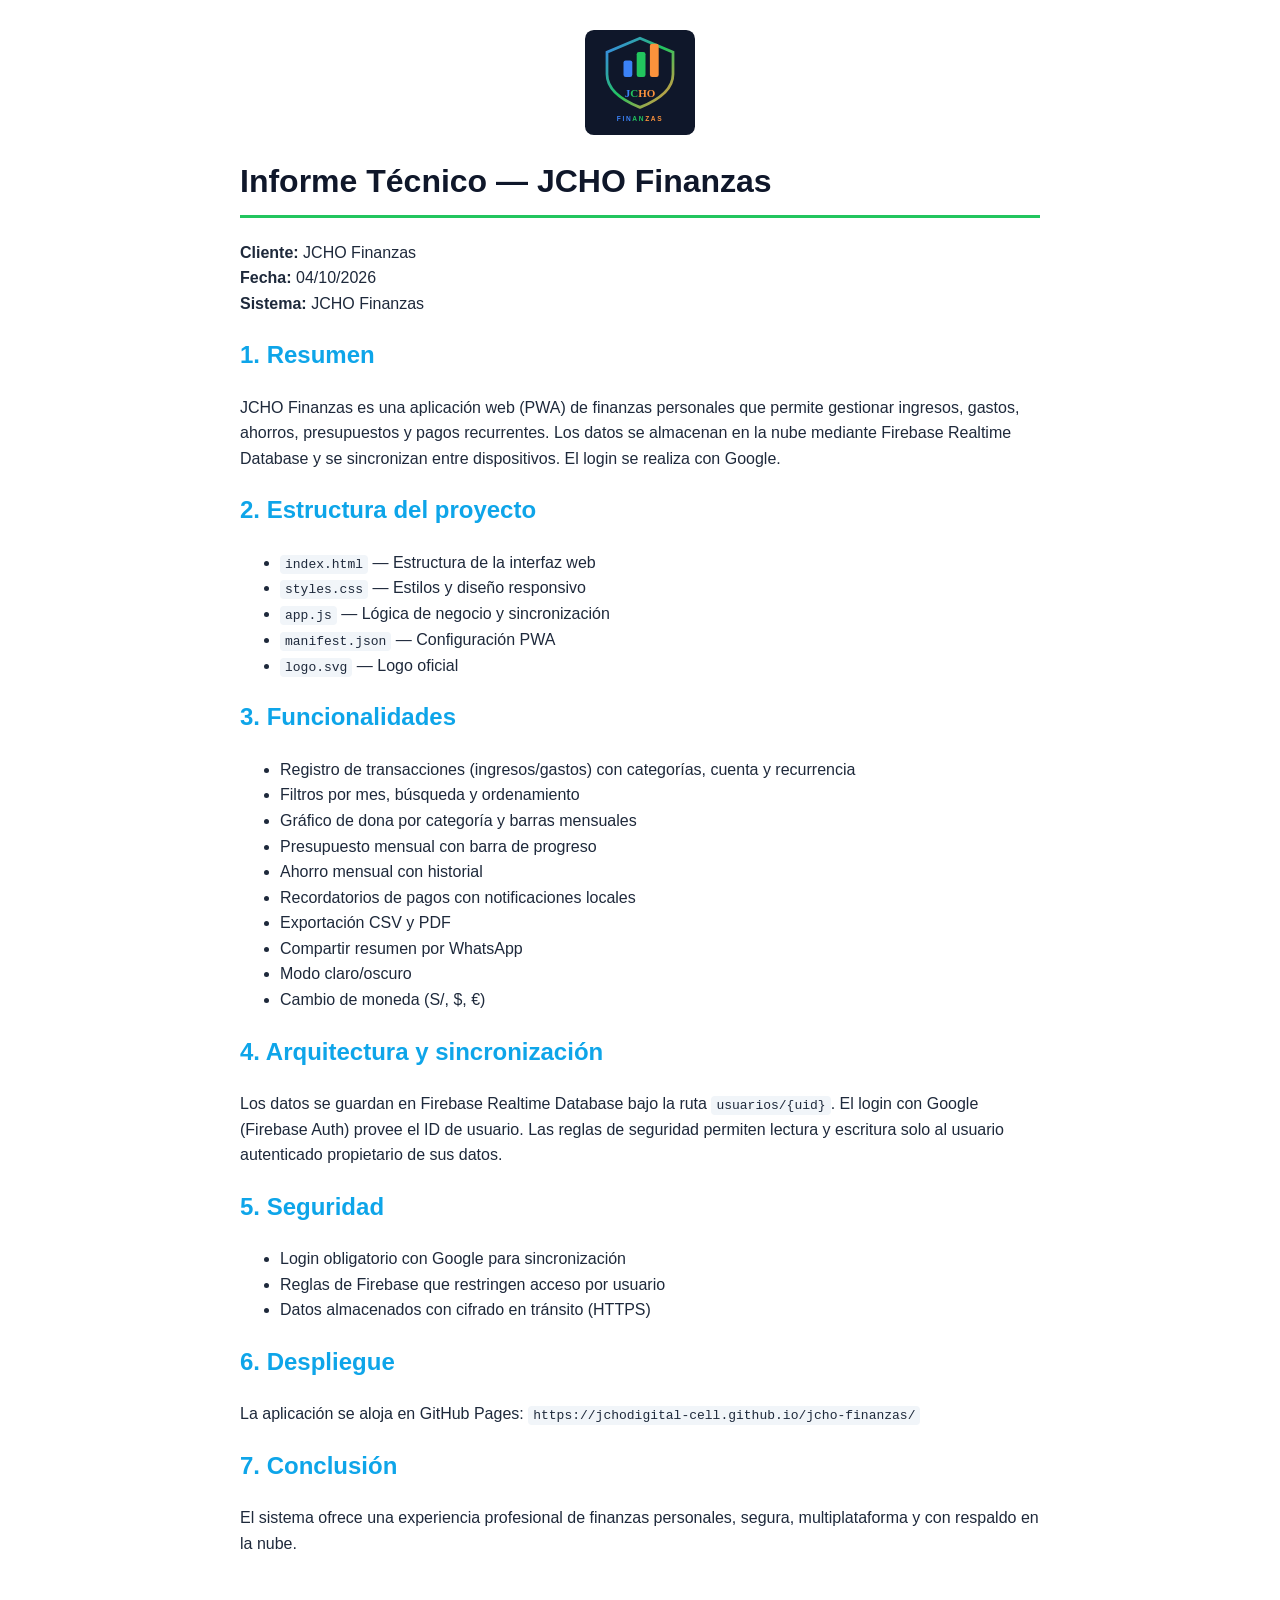
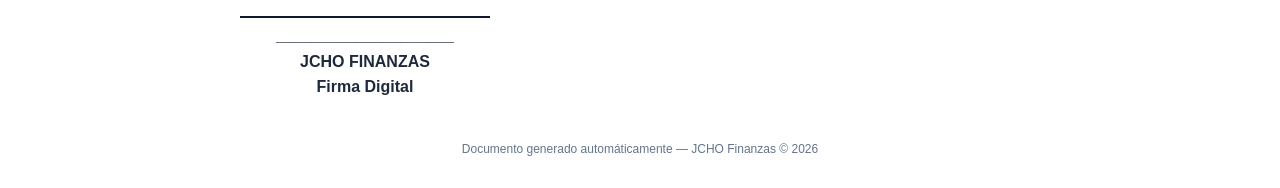
<file: informe.html>
<!DOCTYPE html><html lang="es"><head><meta charset="UTF-8"><title>Informe Técnico JCHO Finanzas</title><style>
body{font-family:Arial;max-width:800px;margin:30px auto;padding:0 20px;color:#1e293b;line-height:1.6}
h1{color:#0f172a;border-bottom:3px solid #22c55e;padding-bottom:8px}
h2{color:#0ea5e9}
.logo{width:110px;display:block;margin:0 auto 10px}
.firma{margin-top:60px;border-top:2px solid #0f172a;width:250px;text-align:center;padding-top:5px;font-weight:bold}
.pie{text-align:center;color:#64748b;font-size:12px;margin-top:40px}
code{background:#f1f5f9;padding:2px 5px;border-radius:4px}
</style></head><body>
<img class="logo" src="logo.svg" alt="Logo JCHO">
<h1>Informe Técnico — JCHO Finanzas</h1>
<p><b>Cliente:</b> JCHO Finanzas<br><b>Fecha:</b> 04/10/2026<br><b>Sistema:</b> JCHO Finanzas</p>

<h2>1. Resumen</h2>
<p>JCHO Finanzas es una aplicación web (PWA) de finanzas personales que permite gestionar ingresos, gastos, ahorros, presupuestos y pagos recurrentes. Los datos se almacenan en la nube mediante Firebase Realtime Database y se sincronizan entre dispositivos. El login se realiza con Google.</p>

<h2>2. Estructura del proyecto</h2>
<ul>
<li><code>index.html</code> — Estructura de la interfaz web</li>
<li><code>styles.css</code> — Estilos y diseño responsivo</li>
<li><code>app.js</code> — Lógica de negocio y sincronización</li>
<li><code>manifest.json</code> — Configuración PWA</li>
<li><code>logo.svg</code> — Logo oficial</li>
</ul>

<h2>3. Funcionalidades</h2>
<ul>
<li>Registro de transacciones (ingresos/gastos) con categorías, cuenta y recurrencia</li>
<li>Filtros por mes, búsqueda y ordenamiento</li>
<li>Gráfico de dona por categoría y barras mensuales</li>
<li>Presupuesto mensual con barra de progreso</li>
<li>Ahorro mensual con historial</li>
<li>Recordatorios de pagos con notificaciones locales</li>
<li>Exportación CSV y PDF</li>
<li>Compartir resumen por WhatsApp</li>
<li>Modo claro/oscuro</li>
<li>Cambio de moneda (S/, $, €)</li>
</ul>

<h2>4. Arquitectura y sincronización</h2>
<p>Los datos se guardan en Firebase Realtime Database bajo la ruta <code>usuarios/{uid}</code>. El login con Google (Firebase Auth) provee el ID de usuario. Las reglas de seguridad permiten lectura y escritura solo al usuario autenticado propietario de sus datos.</p>

<h2>5. Seguridad</h2>
<ul>
<li>Login obligatorio con Google para sincronización</li>
<li>Reglas de Firebase que restringen acceso por usuario</li>
<li>Datos almacenados con cifrado en tránsito (HTTPS)</li>
</ul>

<h2>6. Despliegue</h2>
<p>La aplicación se aloja en GitHub Pages: <code>https://jchodigital-cell.github.io/jcho-finanzas/</code></p>

<h2>7. Conclusión</h2>
<p>El sistema ofrece una experiencia profesional de finanzas personales, segura, multiplataforma y con respaldo en la nube.</p>

<div class="firma">____________________<br>JCHO FINANZAS<br>Firma Digital</div>

<div class="pie">Documento generado automáticamente — JCHO Finanzas © 2026</div>
</body></html>
</file>
